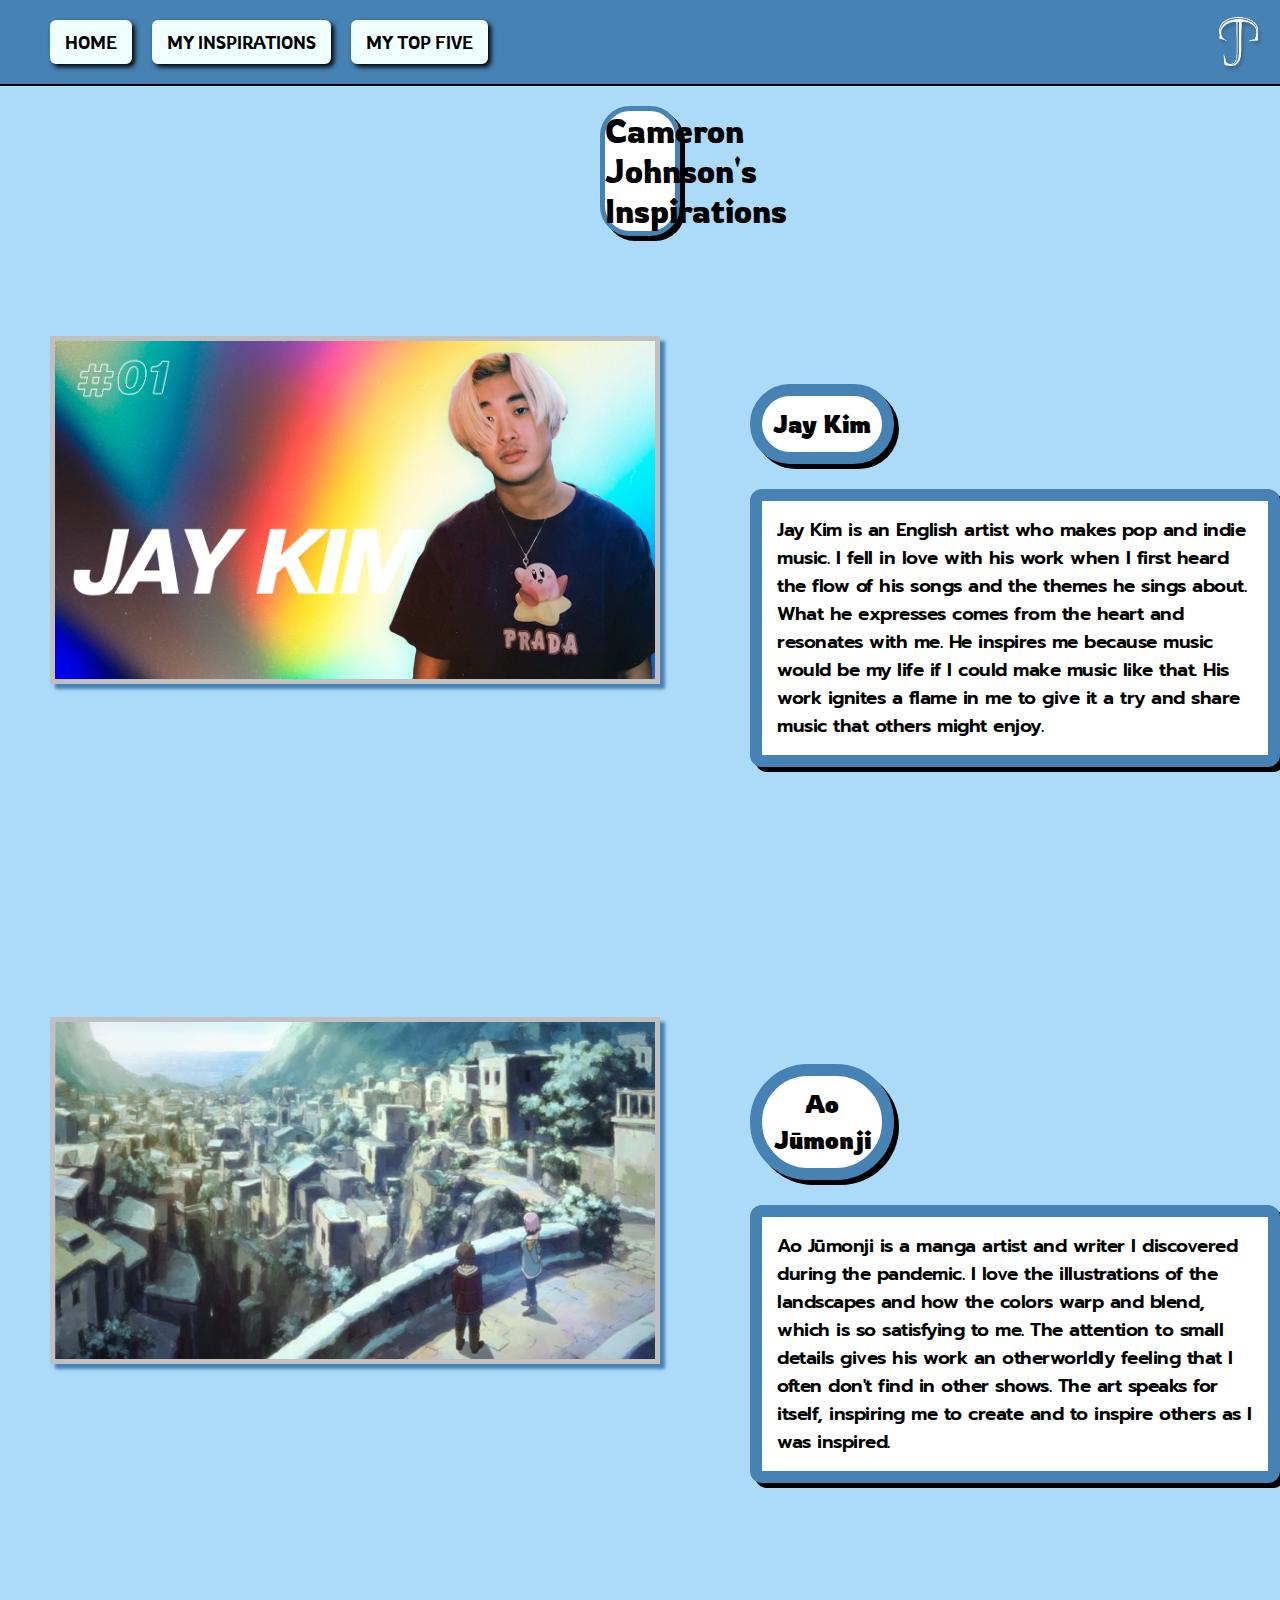
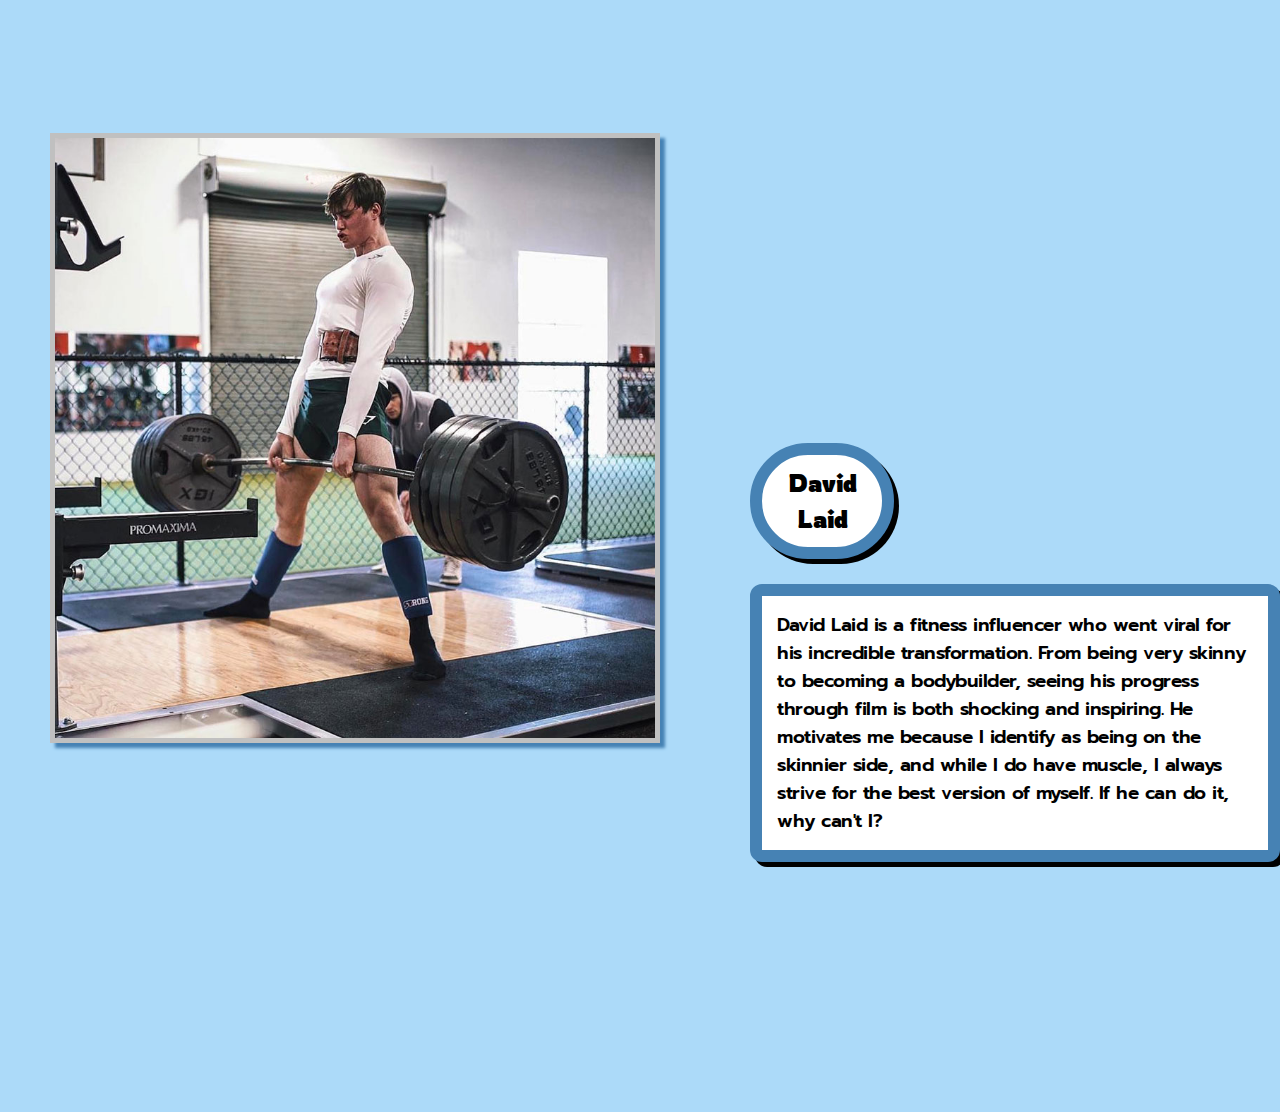
<file: cameron_johnson_inspos/inspos.html>
<!DOCTYPE html>
<html lang="en">
<head>
    <meta charset="UTF-8">
    <meta name="viewport" content="width=device-width, initial-scale=1.0">
    <title>Inspirations</title>

 
    <link rel="stylesheet" href="css/inspos.css">


    <link rel="preconnect" href="https://fonts.googleapis.com">
    <link rel="preconnect" href="https://fonts.gstatic.com" crossorigin>
    <link href="https://fonts.googleapis.com/css2?family=Prompt:ital,wght@0,100;0,200;0,300;0,400;0,500;0,600;0,700;0,800;0,900;1,100;1,200;1,300;1,400;1,500;1,600;1,700;1,800;1,900&family=Rowdies:wght@300;400;700&display=swap" rel="stylesheet">

</head>
<body>

    
    <nav class="start">
        <a href="../index.html">Home</a>
        <a href="inspos.html">My Inspirations</a>
        <a href="../cameron_johnson_TopFivePage/TopFive.html">My Top Five</a>
        <img src="img/logo.png" alt="Cameron Johnson's personal logo">
    </nav>

   
    <header>
        <h1>Cameron Johnson's Inspirations</h1>
    </header>

   
    <section class="musiccontainer">
        <a href="https://open.spotify.com/artist/6imBIUT38VebSD6K6N6cN6">
            <img src="img/jaykims.png" alt="Musician, Jay Kim displayed on a colorful background.">
        </a>
    </section>
    <div class="musicartist">
        <h2>Jay Kim</h2>
    </div>
    <section class="jaytext">
        <h3>
            Jay Kim is an English artist who makes pop and indie music. I fell in love with his work when I first heard the flow of his songs and the themes he sings about. What he expresses comes from the heart and resonates with me. He inspires me because music would be my life if I could make music like that. His work ignites a flame in me to give it a try and share music that others might enjoy.
        </h3>
    </section>

    
    <section class="musiccontainer">
        <a href="https://grimgar.fandom.com/wiki/Ao_J%C5%ABmonji">
            <img src="img/ashesofgrimgar.png" alt="Drawn Landscape of imaginary world Ashes of Grimgar with main characters looking into the town.">
        </a>
    </section>
    <div class="musicartist">
        <h2>Ao Jūmonji</h2>
    </div>
    <section class="Aotext">
        <h3>
            Ao Jūmonji is a manga artist and writer I discovered during the pandemic. I love the illustrations of the landscapes and how the colors warp and blend, which is so satisfying to me. The attention to small details gives his work an otherworldly feeling that I often don't find in other shows. The art speaks for itself, inspiring me to create and to inspire others as I was inspired.
        </h3>
    </section>


    <section class="musiccontainer">
        <a href="https://davidlaid.com/">
            <img src="img/dlaid.jpg" alt="Fitness Influencer David Laid dead lifting 495lbs.">
        </a>
    </section>
    <div class="musicartist">
        <h2>David Laid</h2>
    </div>
    <section class="dtext">
        <h3>
            David Laid is a fitness influencer who went viral for his incredible transformation. From being very skinny to becoming a bodybuilder, seeing his progress through film is both shocking and inspiring. He motivates me because I identify as being on the skinnier side, and while I do have muscle, I always strive for the best version of myself. If he can do it, why can't I?
        </h3>
    </section>

</body>
</html>
</file>
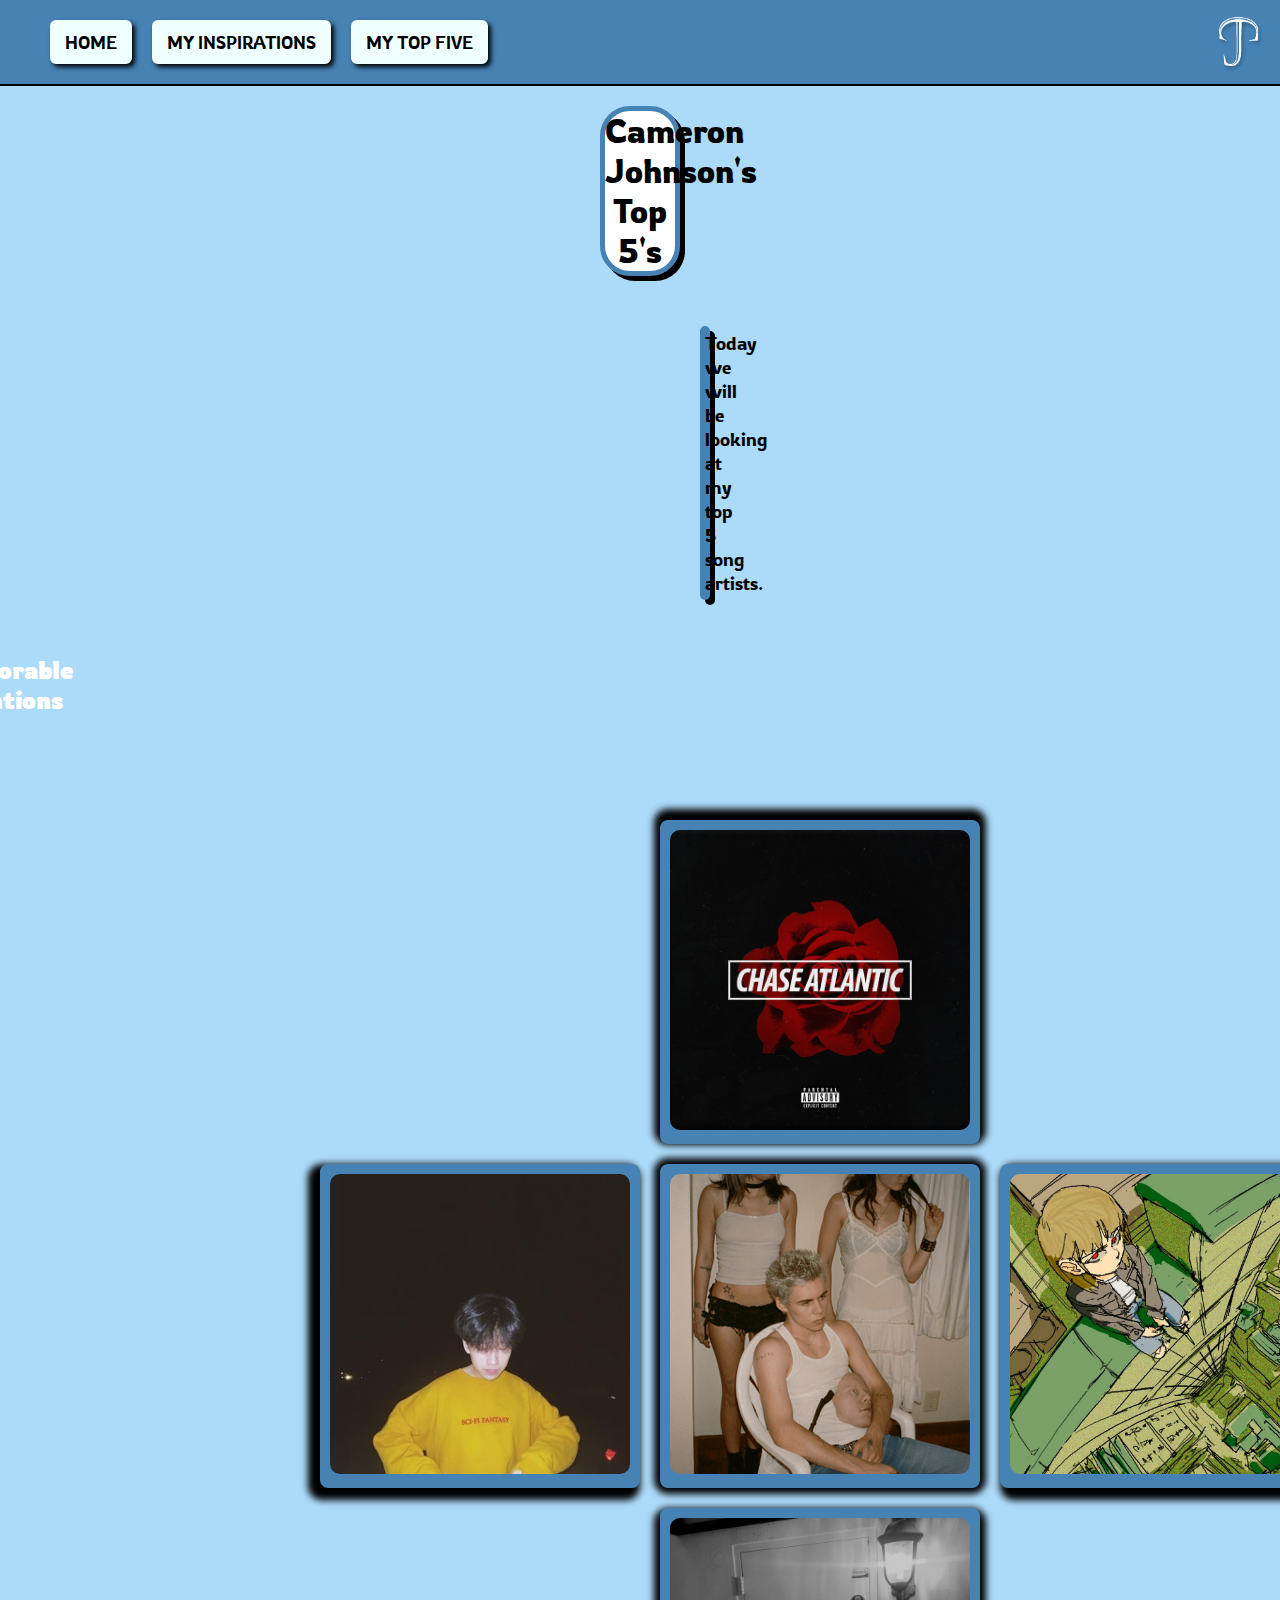
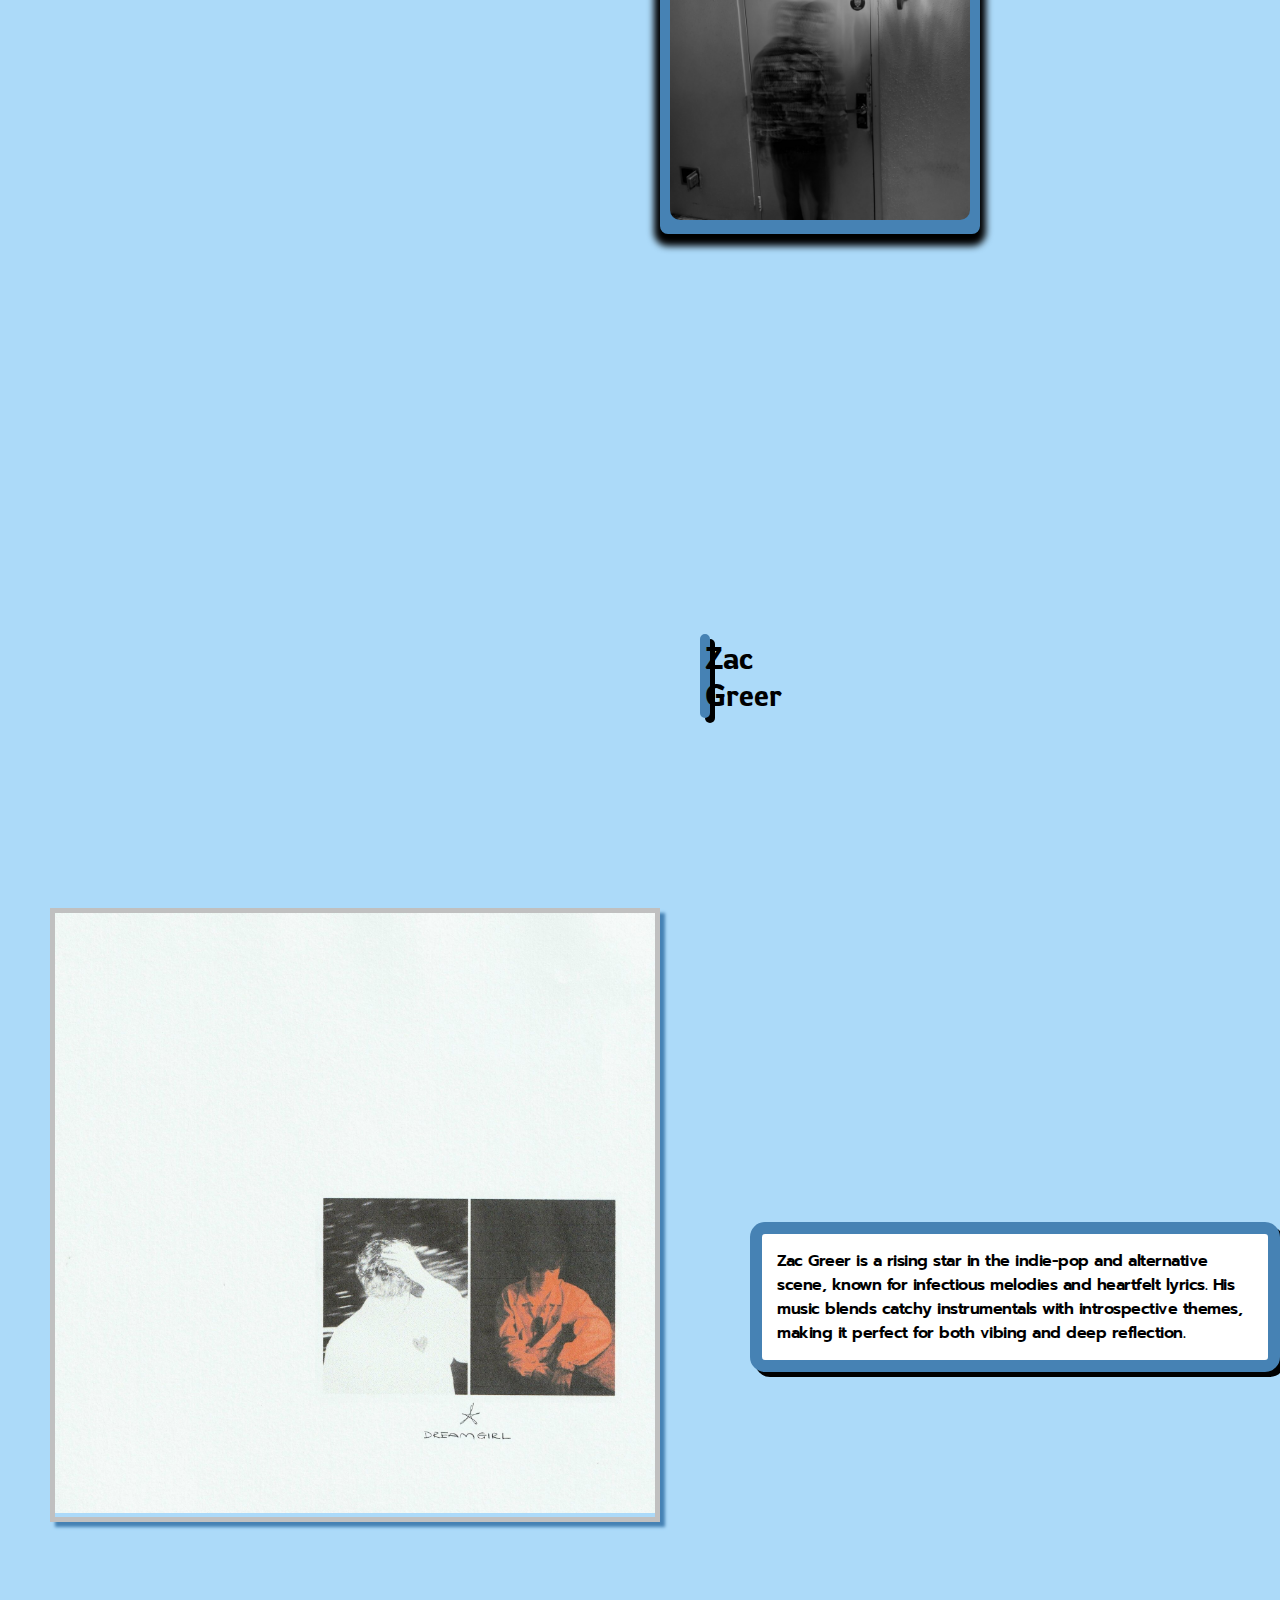
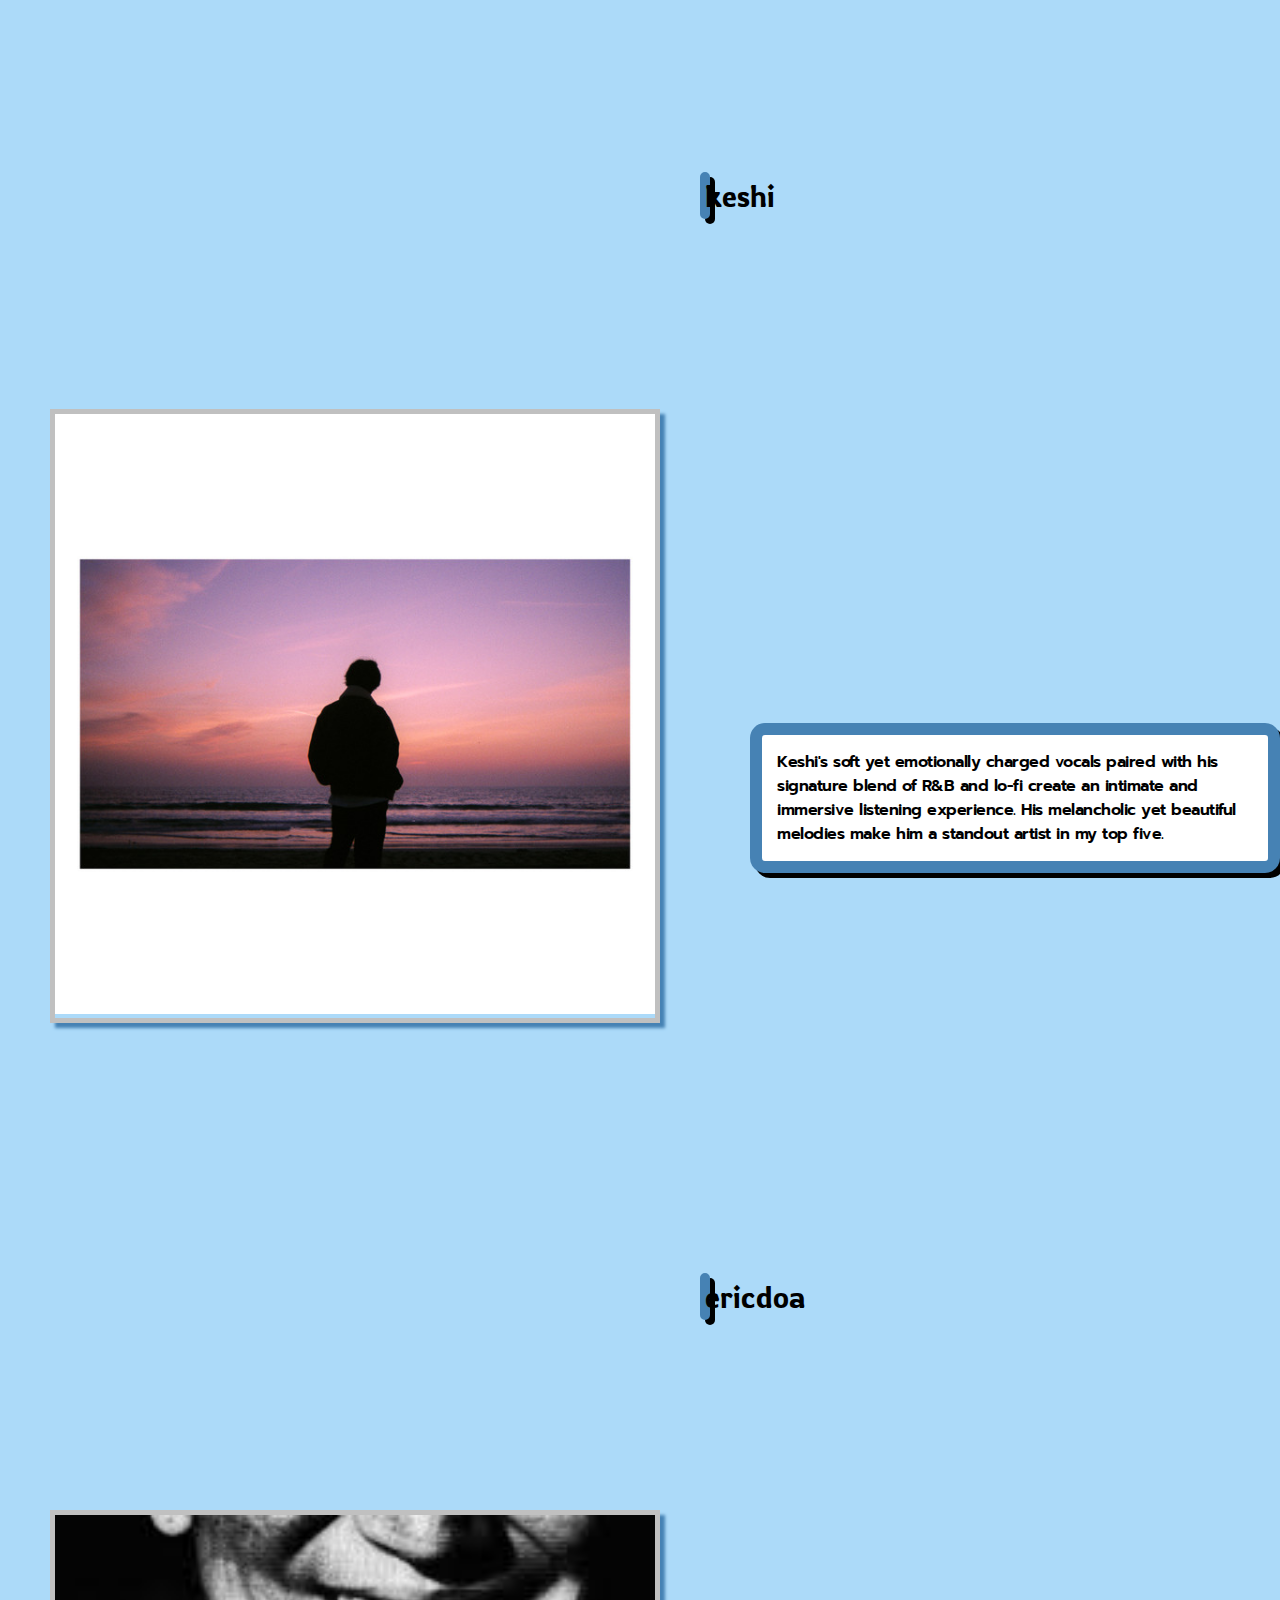
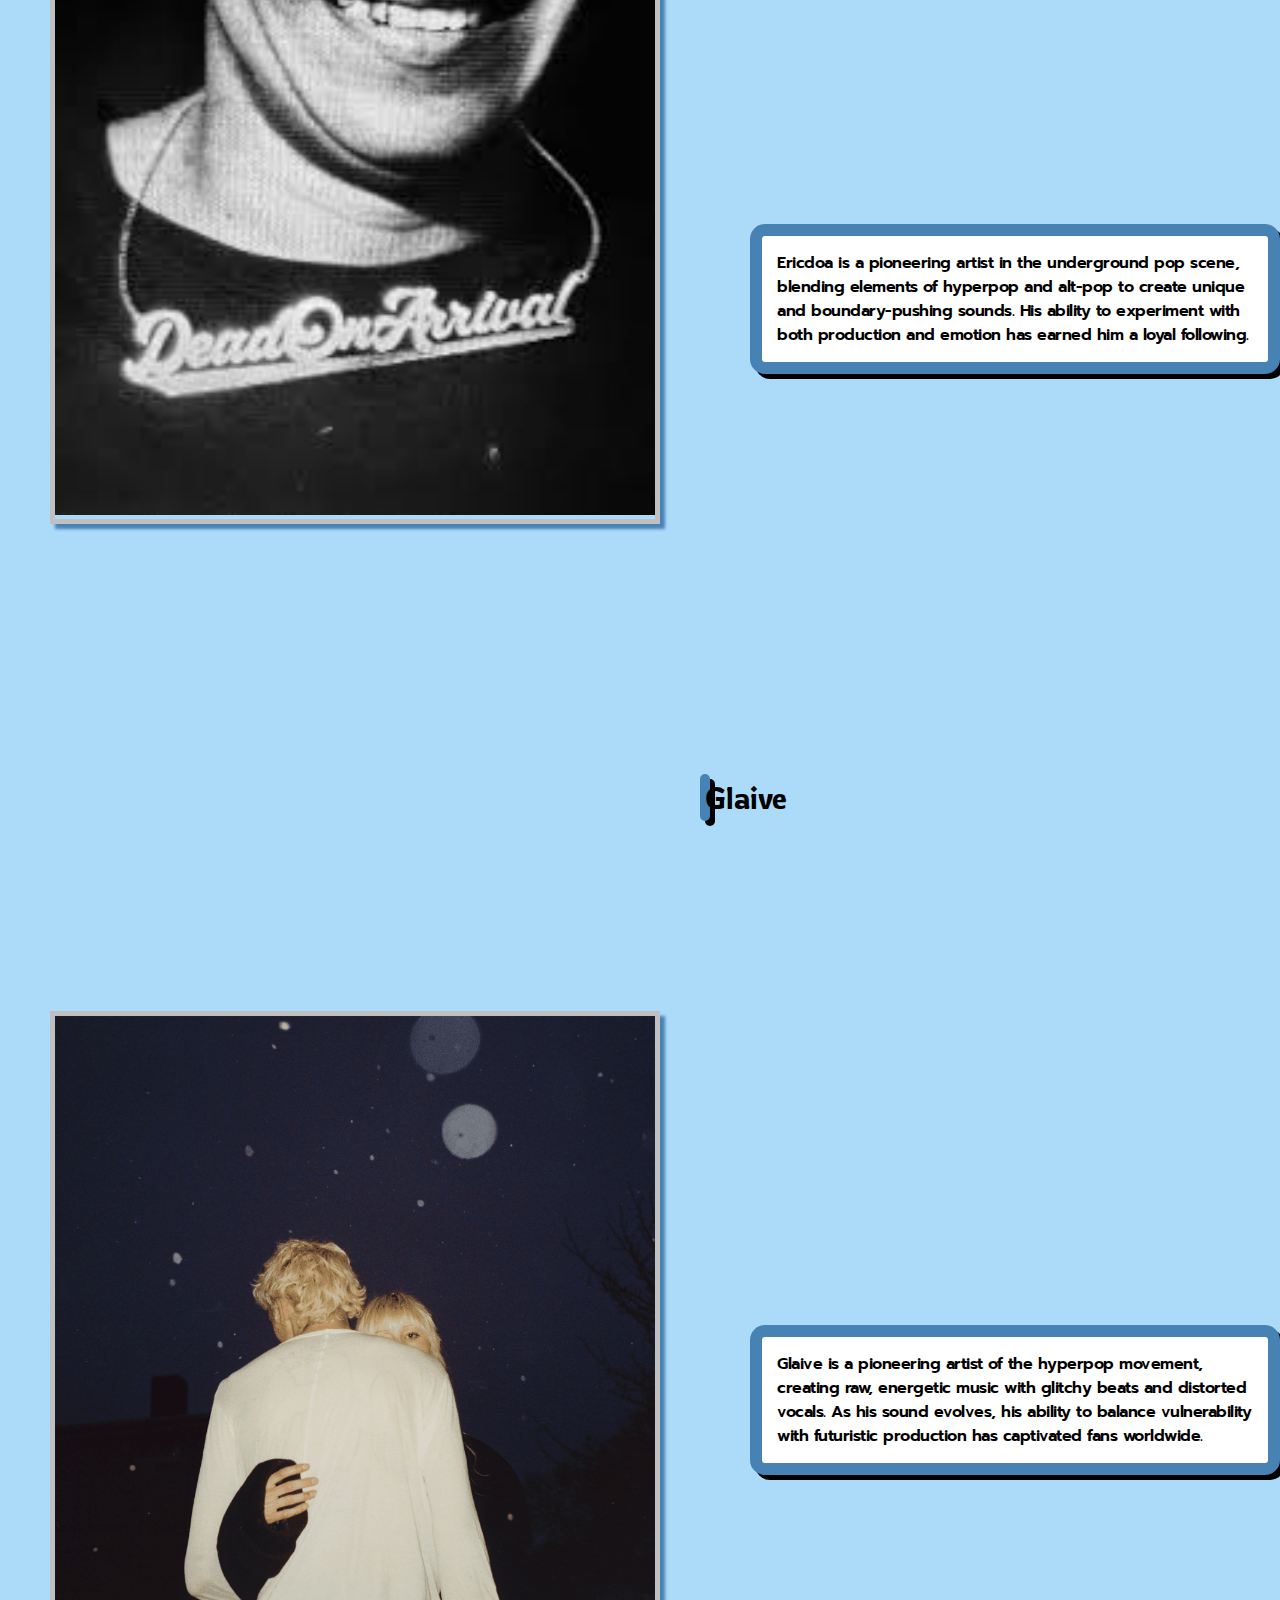
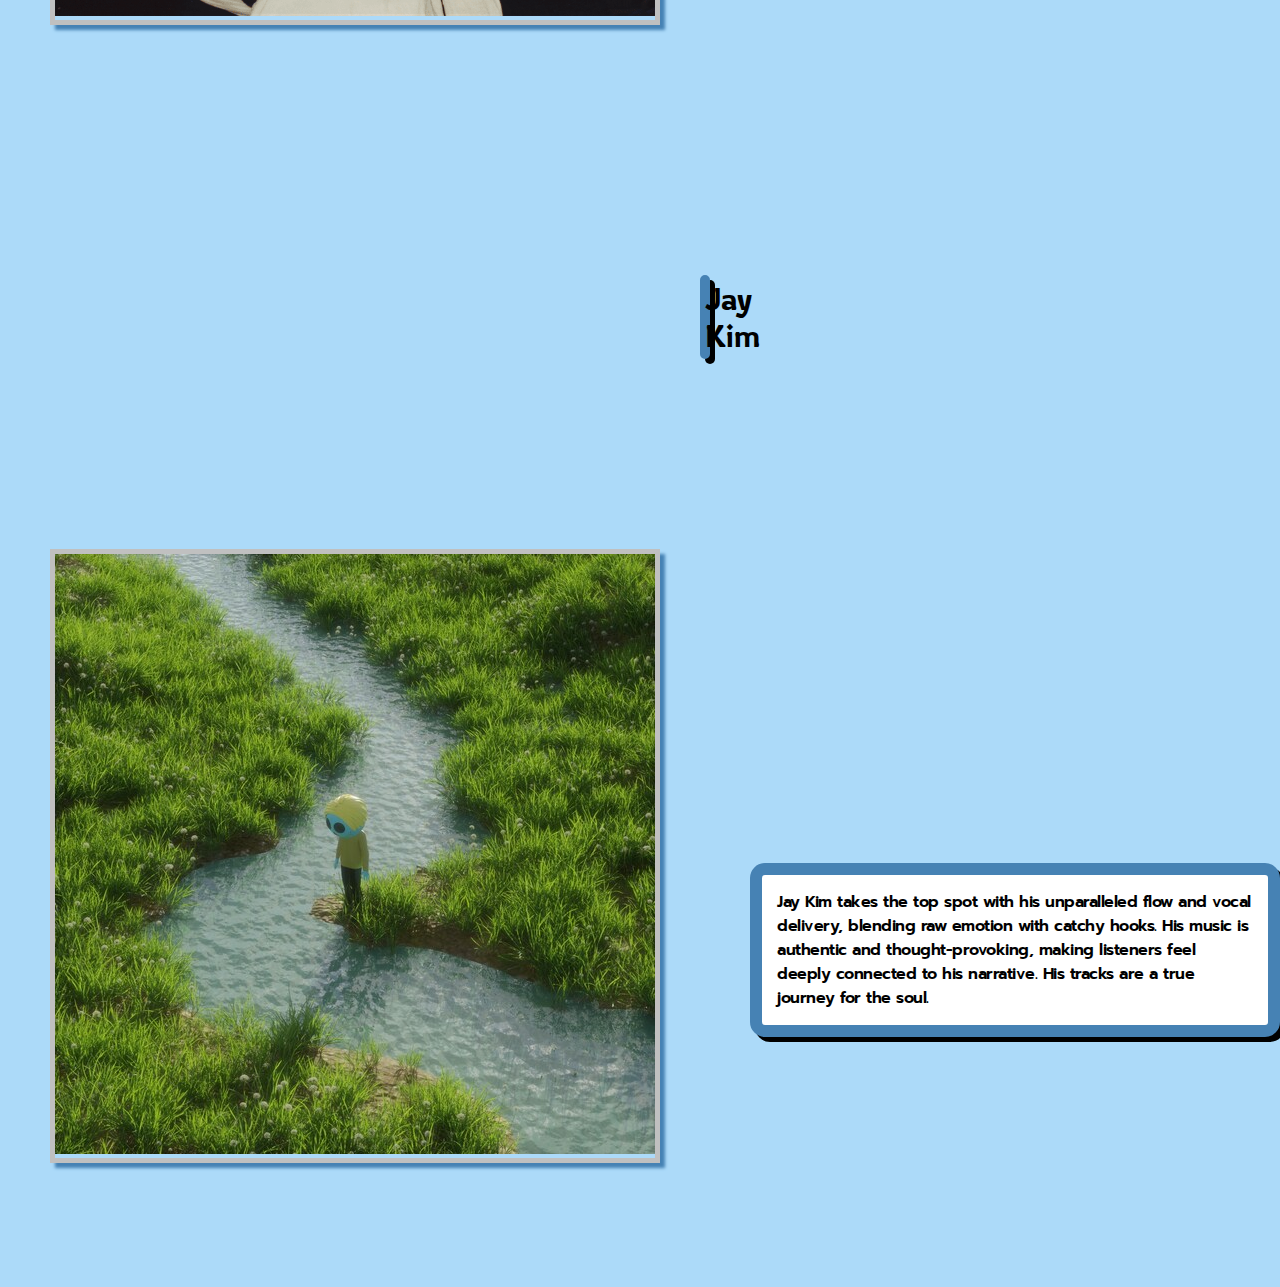
<file: cameron_johnson_TopFivePage/TopFive.html>
<!DOCTYPE html>
<html lang="en">
<head>
    <meta charset="UTF-8">
    <meta name="viewport" content="width=device-width, initial-scale=1.0">
    <title>Cameron Johnson Top 5's</title>

   
    <link rel="preconnect" href="https://fonts.googleapis.com">
    <link rel="preconnect" href="https://fonts.gstatic.com" crossorigin>
    <link href="https://fonts.googleapis.com/css2?family=Prompt:ital,wght@0,100;0,200;0,300;0,400;0,500;0,600;0,700;0,800;0,900;1,100;1,200;1,300;1,400;1,500;1,600;1,700;1,800;1,900&family=Rowdies:wght@300;400;700&display=swap" rel="stylesheet">
    
  
    <link rel="stylesheet" href="css/topfive.css">
</head>
<body>

  
    <nav class="start">
        <a href="../index.html">Home</a>
        <a href="../cameron_johnson_inspos/inspos.html">My Inspirations</a>
        <a href="TopFive.html">My Top Five</a>
        <img src="img/logo.png" alt="Cameron Johnson's personal logo">
    </nav>

  
    <header>
        <h1>Cameron Johnson's Top 5's</h1>
        <h3>Today we will be looking at my top 5 song artists.</h3>
    </header>

   
    <section>
        <h2>Honorable Mentions</h2>
        <ul class="honorablebox">
            
          
            <li class="chasebox">
                <div class="img-container">
                    <img src="img/chase.jpg" alt="Chase Atlantic">
                    <a href="https://open.spotify.com/artist/7cYEt1pqMgXJdq00hAwVpT">
                        <div class="bhover">
                            <div class="text">Chase Atlantic brings a unique blend of dark pop and R&B, with catchy hooks and atmospheric production that immediately draws you in.</div>
                        </div>
                    </a>
                </div>
            </li>
            
         
            <li class="bixbox">
                <div class="img-container">
                    <a href="https://open.spotify.com/artist/3vqtY7Lhhuw6sEwU4HmIRv">
                        <img src="img/bixby.jpg" alt="Bixby">
                        <div class="chover">
                            <div class="text">Bixby combines soulful melodies with an experimental sound that sets them apart. Their tracks mix smooth pop with electronic elements, creating a fresh vibe.</div>
                        </div>
                    </a>
                </div>
            </li>

          
            <li class="kidbox">
                <div class="img-container">
                    <a href="https://open.spotify.com/artist/2tIP7SsRs7vjIcLrU85W8J">
                        <img src="img/kidlaroi.png" alt="The Kid LAROI">
                        <div class="dhover">
                            <div class="text">The Kid LAROI blends raw emotion with catchy hooks, making him one of the most exciting young artists in the game.</div>
                        </div>
                    </a>
                </div>
            </li>

          
            <li class="tbox">
                <div class="img-container">
                    <a href="https://open.spotify.com/artist/26Hx3p02bxJ4cLfua31zmz">
                        <img src="img/tdrey.jpg" alt="Tobias Dray">
                        <div class="ehover">
                            <div class="text">Tobias Dray's smooth blend of indie and electronic beats creates a laid-back, yet captivating atmosphere.</div>
                        </div>
                    </a>
                </div>
            </li>

          
            <li class="nickbox">
                <div class="img-container">
                    <a href="https://open.spotify.com/artist/5YlyMxvQQiKpCXZY0t4Elz">
                        <img src="img/nickypoo.jpg" alt="Nick Tobias">
                        <div class="fhover">
                            <div class="text">Nick Tobias brings a fresh twist to indie and pop, combining catchy melodies with heartfelt lyrics.</div>
                        </div>
                    </a>
                </div>
            </li>

        </ul>
    </section>

 
    <section>

        <div>
            <h3 id="titles">Zac Greer</h3>
            <h2>#5</h2>
            <div class="musiccontainer">
                <a href="https://open.spotify.com/artist/26Hx3p02bxJ4cLfua31zmz">
                    <img src="img/zacgreer.jpg" alt="Zac Greer Album cover Dream girl">
                </a>
            </div>
            <h4 id="texty">Zac Greer is a rising star in the indie-pop and alternative scene, known for infectious melodies and heartfelt lyrics. His music blends catchy instrumentals with introspective themes, making it perfect for both vibing and deep reflection.</h4>
        </div>

       
        <div>
            <h3 id="titles">keshi</h3>
            <h2>#4</h2>
            <div class="musiccontainer">
                <a href="https://open.spotify.com/artist/3pc0bOVB5whxmD50W79wwO">
                    <img src="img/keshier.jpg" alt="Keshi looking off into the sunset">
                </a>
            </div>
            <h4 id="texty">Keshi's soft yet emotionally charged vocals paired with his signature blend of R&B and lo-fi create an intimate and immersive listening experience. His melancholic yet beautiful melodies make him a standout artist in my top five.</h4>
        </div>

     
        <div>
            <h3 id="titles">ericdoa</h3>
            <h2>#3</h2>
            <div class="musiccontainer">
                <a href="https://open.spotify.com/artist/4hR6Bm9YYtktXzjmKhb1Cn">
                    <img src="img/ericdoa.jpg" alt="Ericdoa Album cover Dead on Arrival">
                </a>
            </div>
            <h4 id="texty">Ericdoa is a pioneering artist in the underground pop scene, blending elements of hyperpop and alt-pop to create unique and boundary-pushing sounds. His ability to experiment with both production and emotion has earned him a loyal following.</h4>
        </div>


        <div>
            <h3 id="titles">Glaive</h3>
            <h2>#2</h2>
            <div class="musiccontainer">
                <a href="https://open.spotify.com/artist/4cJKDGSv4Dz9QycXYmo565">
                    <img src="img/glaiver.png" alt="Glaive holding a mysterious woman in the dark">
                </a>
            </div>
            <h4 id="texty">Glaive is a pioneering artist of the hyperpop movement, creating raw, energetic music with glitchy beats and distorted vocals. As his sound evolves, his ability to balance vulnerability with futuristic production has captivated fans worldwide.</h4>
        </div>

 
        <div>
            <h3 id="titles">Jay Kim</h3>
            <h2>#1</h2>
            <div class="musiccontainer">
                <a href="https://open.spotify.com/artist/6imBIUT38VebSD6K6N6cN6">
                    <img src="img/homegrow.jpg" alt="Jay Kim displayed on a colorful background">
                </a>
            </div>
            <h4 id="texty">Jay Kim takes the top spot with his unparalleled flow and vocal delivery, blending raw emotion with catchy hooks. His music is authentic and thought-provoking, making listeners feel deeply connected to his narrative. His tracks are a true journey for the soul.</h4>
        </div>

    </section>

</body>
</html>
</file>
<file: cameron_johnson_inspos/css/inspos.css>
*{
    margin: 0px;
    padding: 0px;
    
}

nav {
    padding: 10px 40px;
    width: 100%;
    background-color: steelblue;
    display: flex;
    align-items: center;
    justify-content: space-between;
    border-bottom: 2px solid black;
}

nav a {
    font-family: "Rowdies", sans-serif;
    font-weight: 300;
    margin: 10px;
    padding: 8px 12px;
    text-decoration: none;
    text-transform: uppercase;
    font-size: large;
    color: black;
    background-color: azure;
    border: 3px solid azure;
    border-radius: 6px;
    box-shadow: 3px 3px 5px black;
    transition: 0.3s ease-in-out;
}

nav a:hover  {
    color: azure;
    background-color: black;
    border-color: black;
}

nav img {
    width: 60px;
    height: auto;
    display: block;
    margin-left: auto;
    margin-right: 50px;
}
body{ 
    background: #acdaf9;
}

h1 {
    margin: 20px 600px 100px;
    text-align: center;
    font-family: "Rowdies", sans-serif;
    font-weight: 400;
    border: solid 5px steelblue;
    border-radius: 30px;
    box-shadow: 5px 5px;
    background-color: white;
}

.musiccontainer {
    margin: 50px; 
    overflow: hidden;
    border: 5px solid silver;
    display: flex;
    justify-content: center;
    align-items: center;
    max-width: 600px; 
    box-shadow: 5px 5px 3px steelblue;
}

.musiccontainer img {
    width: 100%; 
    height: auto; 
    display: block; 
}

.musicartist{
    text-align: center;
    line-height: 1.5;
    color: black;
    max-width: 100px;
    margin: -350px auto 375px 750px;
    padding: 10px;
    font-family: "Rowdies", sans-serif;
    border: solid 12px steelblue;
    border-radius: 115px;
    background-color: white;
    box-shadow: 5px 5px black;
}

.jaytext{
    max-width: 900px;
    margin: -350px auto 250px 750px;
    padding: 15px;
    font-family: Arial, sans-serif;
    border: solid 12px steelblue;
    border-radius: 12px;
    background-color: white;
    box-shadow: 5px 5px black;
}

.jaytext h3{
    font-family: "Prompt", sans-serif;
    font-weight: 600;
    letter-spacing: -0.5px;
}

.Aotext{ 
    max-width: 900px;
    margin: -350px auto 250px 750px;
    padding: 15px;
    font-family: Arial, sans-serif;
    border: solid 12px steelblue;
    border-radius: 12px;
    background-color: white;
    box-shadow: 5px 5px black;
}

.Aotext h3{
    font-family: "Prompt", sans-serif;
    font-weight: 600;
    letter-spacing: -0.5px;
}

.dtext{ 
    max-width: 900px;
    margin: -350px auto 250px 750px;
    padding: 15px;
    font-family: Arial, sans-serif;
    border: solid 12px steelblue;
    border-radius: 12px;
    background-color: white;
    box-shadow: 5px 5px black;
}

.dtext h3{
    font-family: "Prompt", sans-serif;
    font-weight: 600;
    letter-spacing: -0.5px;
}
.start{
    background-image: url(https://media2.giphy.com/media/v1.Y2lkPTc5MGI3NjExeXc0anc0aHdpaTlxMXlpNTNkcnJ4emhxcTN3aHl2eDM0MHpwdW5icSZlcD12MV9pbnRlcm5hbF9naWZfYnlfaWQmY3Q9cw/leuNkvf9pE6loEnjnb/giphy.gif);
    background-position: center;
    background-size: contain;
}
</file>
<file: cameron_johnson_TopFivePage/css/topfive.css>
*{
    margin: 0px;
    padding: 0px;
    
}

nav {
    padding: 10px 40px;
    width: 100%;
    background-color: steelblue;
    display: flex;
    align-items: center;
    justify-content: space-between;
    border-bottom: 2px solid black;
}

nav a {
    font-family: "Rowdies", sans-serif;
    font-weight: 300;
    margin: 10px;
    padding: 8px 12px;
    text-decoration: none;
    text-transform: uppercase;
    font-size: large;
    color: black;
    background-color: azure;
    border: 3px solid azure;
    border-radius: 6px;
    box-shadow: 3px 3px 5px black;
    transition: 0.3s ease-in-out;
}

nav a:hover  {
    color: azure;
    background-color: black;
    border-color: black;
}

nav img {
    width: 60px;
    height: auto;
    display: block;
    margin-left: auto;
    margin-right: 50px;
}
body{ 
    background: #acdaf9;
}

h1{
    margin: 20px 600px 50px;
    text-align: center;
    font-family: "Rowdies", sans-serif;
    font-weight: 400;
    border: solid 5px steelblue;
    border-radius: 30px;
    box-shadow: 5px 5px;
    background-color: white;
}

h2{
    font-family: "Rowdies", sans-serif;
    text-align: center;
    margin-left: -50px;
    margin-right: 1600px;
    margin-bottom: 100px;
    border-right: solid 5px steelblue;
    border-top: solid 5px steelblue;
    color: white;
    border-bottom: solid 5px steelblue;
    background: black;
    border-radius: 15px;
}

h3{
    margin: 30px 700px 50px;
    text-align: center;
    font-family: "Rowdies", sans-serif;
    font-weight: 300;
    border: solid 5px steelblue;
    border-radius: 30px;
    box-shadow: 5px 5px;
    background-color: white;
}

h4{
    max-width: 900px;
    margin: -350px auto 250px 750px;
    padding: 15px;
    font-family: Arial, sans-serif;
    border: solid 12px steelblue;
    border-radius: 12px;
    background-color: white;
    box-shadow: 5px 5px black;
}


.honorablebox{
    margin-bottom: 10%;
    margin-left: 25%;
    display: grid;
    grid-template-columns: repeat(3, 1fr);
    list-style: none;
    justify-content: center;
    gap: 20px;
    width: max-content;
}

.honorablebox img{
    width: 300px;
    height: auto;
    border-radius: 10px;
}

.honorablebox li{
    display: flex;
    justify-content: center;
}




.chasebox{
    grid-column-start: 2;
    position: relative;
    display: inline-block;
    border: solid 10px steelblue;
    background-color: steelblue;
    border-radius: 8px;
    box-shadow: 0px -5px 7px 6px black;
}

.bixbox{
    grid-row: 2;
    position: relative;
    display: inline-block;
    border: solid 10px steelblue;
    background-color: steelblue;
    border-radius: 8px;
    box-shadow:  -6px 6px 7px 6px black;
}

.tbox{
    grid-row: 2;
    position: relative;
    display: inline-block;
    border: solid 10px steelblue;
    background-color: steelblue;
    border-radius: 8px;
    box-shadow:  6px 6px 7px 6px black;
}

.kidbox{
    grid-row: 2;
    position: relative;
    display: inline-block;
    border: solid 10px steelblue;
    background-color: steelblue;
    border-radius: 8px;
    box-shadow: 0px 0px 7px 6px black;
}

.nickbox{
    grid-column-start: 2;
    position: relative;
    display: inline-block;
    border: solid 10px steelblue;
    background-color: steelblue;
    border-radius: 8px;
    box-shadow:  0px 6px 7px 6px black;
}

.bhover, .chover, .dhover, .ehover, .fhover {
    position: absolute;
    top: 0;
    left: 0;
    width: 100%;
    height: 100%;
    background: rgba(0, 0, 0, 0.7);
    color: white;
    display: flex;
    align-items: center;
    justify-content: center;
    text-align: center;
    font-size: 16px;
    opacity: 0;
    transition: opacity 0.3s ease-in-out;
    border-radius: 15px;
}


.chasebox:hover .bhover {
    opacity: 1;
}

.bixbox:hover .chover {
    opacity: 1;
}
.kidbox:hover .dhover {
    opacity: 1;
}
.tbox:hover .ehover {
    opacity: 1;
}

.nickbox:hover .fhover{
    opacity: 1;
}

.musiccontainer {
    margin: 50px; 
    overflow: hidden;
    border: 5px solid silver;

    justify-content: center;
    align-items: center;
    max-width: 600px; 
    box-shadow: 5px 5px 3px steelblue;
    width: 100%;
}



 
img{
    max-width: 600px;
    width: 100%;
    
}

a img{ 
    width: 100%    
}

#titles{
    margin-top: 400px;
    font-size: 30px;
}

#texty{
    border-radius: 15px;
    font-family: "Prompt", sans-serif;
    font-weight: 600;
    letter-spacing: -0.5px;
}

.text{
    font-family: "Prompt", sans-serif;
    letter-spacing: -0.5px;

}
.start{
    background-image: url(https://media2.giphy.com/media/v1.Y2lkPTc5MGI3NjExeXc0anc0aHdpaTlxMXlpNTNkcnJ4emhxcTN3aHl2eDM0MHpwdW5icSZlcD12MV9pbnRlcm5hbF9naWZfYnlfaWQmY3Q9cw/leuNkvf9pE6loEnjnb/giphy.gif);
    background-position: center;
    background-size: contain;
}
</file>
